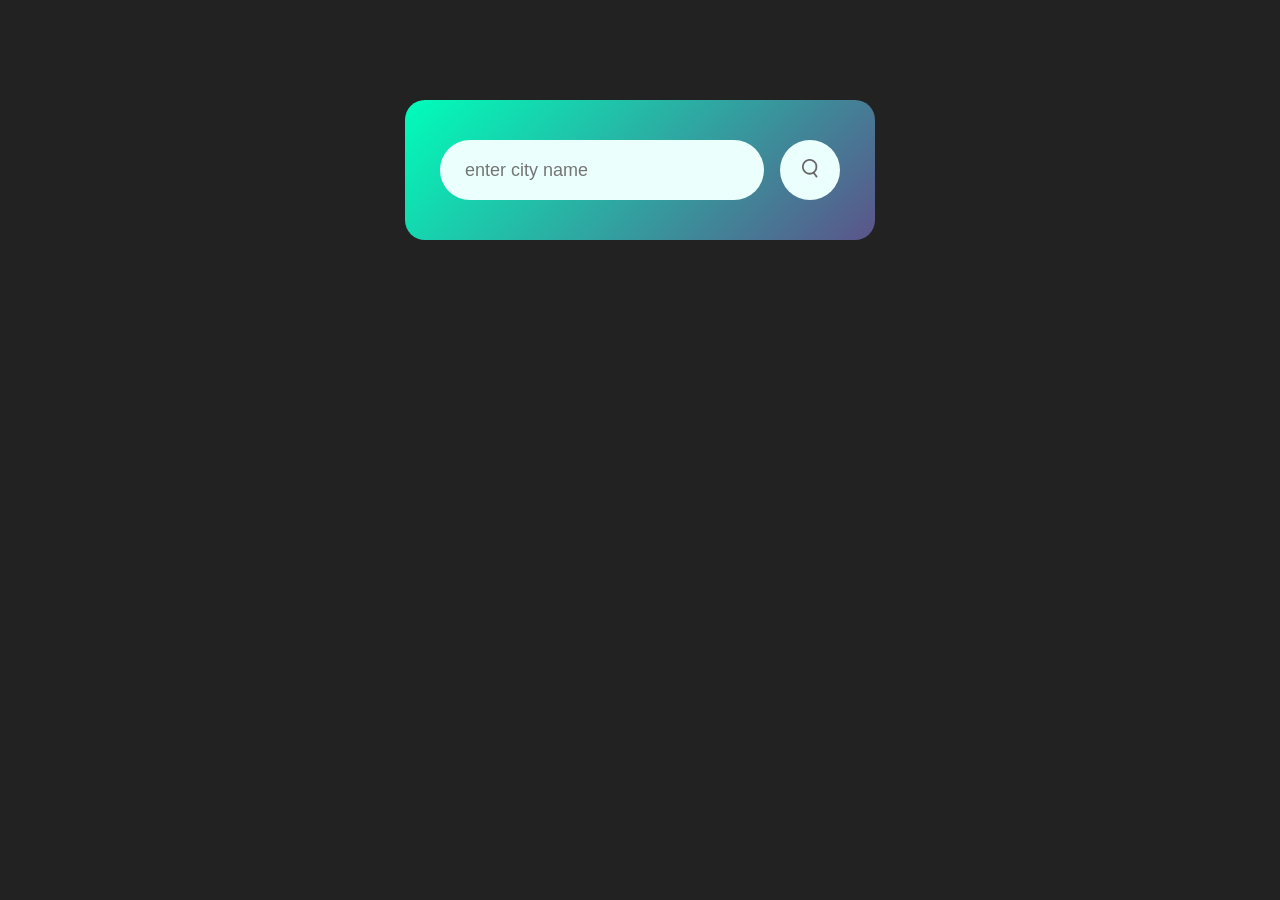
<file: P1/index.html>
<!DOCTYPE html>
<html lang="en">
<head>
    <meta charset="UTF-8">
    <meta name="viewport" content="width=device-width, initial-scale=1.0">
    <title>Weather App</title>
    <link rel="stylesheet" href="style.css"/>
</head>
<body>
    <div class="card">
        <div class="search">
            <input type="text" placeholder="enter city name" spellcheck="false">
            <button><img src="search.png"/></button>
        </div>
        <div class="error">
            <p>Invalid city name</p>
        </div>
        <div class="weather">
            <img src="rain.png" class="weather-icon">
            <h1 class="temp">22°c</h1>
            <h2 class="city">NewYork</h2>
            <div class="details">
                <div class="col">
                    <img src="humidity.png">
                    <div>
                        <p class="humidity">50%</p>
                        <p>Humidity</p>
                    </div>
                </div>
                <div class="col">
                    <img src="wind.png">
                    <div>
                        <p class="wind">15 km/h</p>
                        <p>Wind Speed</p>
                    </div>
                </div>
            </div>
        </div>
    </div>
<script>
    const apiKey="66e7732166b2223b435b4ea65d0a6e66";
    const apiUrl="https://api.openweathermap.org/data/2.5/weather?units=metric&q=";

    const searchBox=document.querySelector(".search input");
    const searchBtn=document.querySelector(".search button");
    const weatherIcon= document.querySelector(".weather-icon");

    async function checkWeather(city) {
    const response= await fetch(apiUrl + city + `&appid=${apiKey}`);

    if(response.status == 401){
    document.querySelector(".error").querySelector("p").innerHTML = "Invalid API Key!";
    document.querySelector(".error").style.display = "block";
    document.querySelector(".weather").style.display = "none";
}
else if(response.status == 404){
    document.querySelector(".error").querySelector("p").innerHTML = "Invalid city name";
    document.querySelector(".error").style.display = "block";
    document.querySelector(".weather").style.display = "none";
}
    else{
        var data= await response.json();

        console.log(data);

        document.querySelector(".city").innerHTML=data.name;
        document.querySelector(".temp").innerHTML=Math.round(data.main.temp) + "°c";
        document.querySelector(".humidity").innerHTML=data.main.humidity + "%";
        document.querySelector(".wind").innerHTML=data.wind.speed + "km/h";

        if(data.weather[0].main=="Clouds"){
            weatherIcon.src= "clouds.png";
        } 
        else if(data.weather[0].main=="Clear"){ 
            weatherIcon.src= "clear.png";
        } 
        else if(data.weather[0].main=="Rain"){
            weatherIcon.src= "rain.png";
        } 
        else if(data.weather[0].main=="Drizzle"){
            weatherIcon.src= "drizzle.png";
        } 
        else if(data.weather[0].main=="Mist"){
            weatherIcon.src= "mist.png"
        }
        document.querySelector(".weather").style.display="block";
    }
    }
    
    searchBtn.addEventListener("click", ()=>{
        checkWeather(searchBox.value);
    })
    
</script>
</body>
</html>
</file>
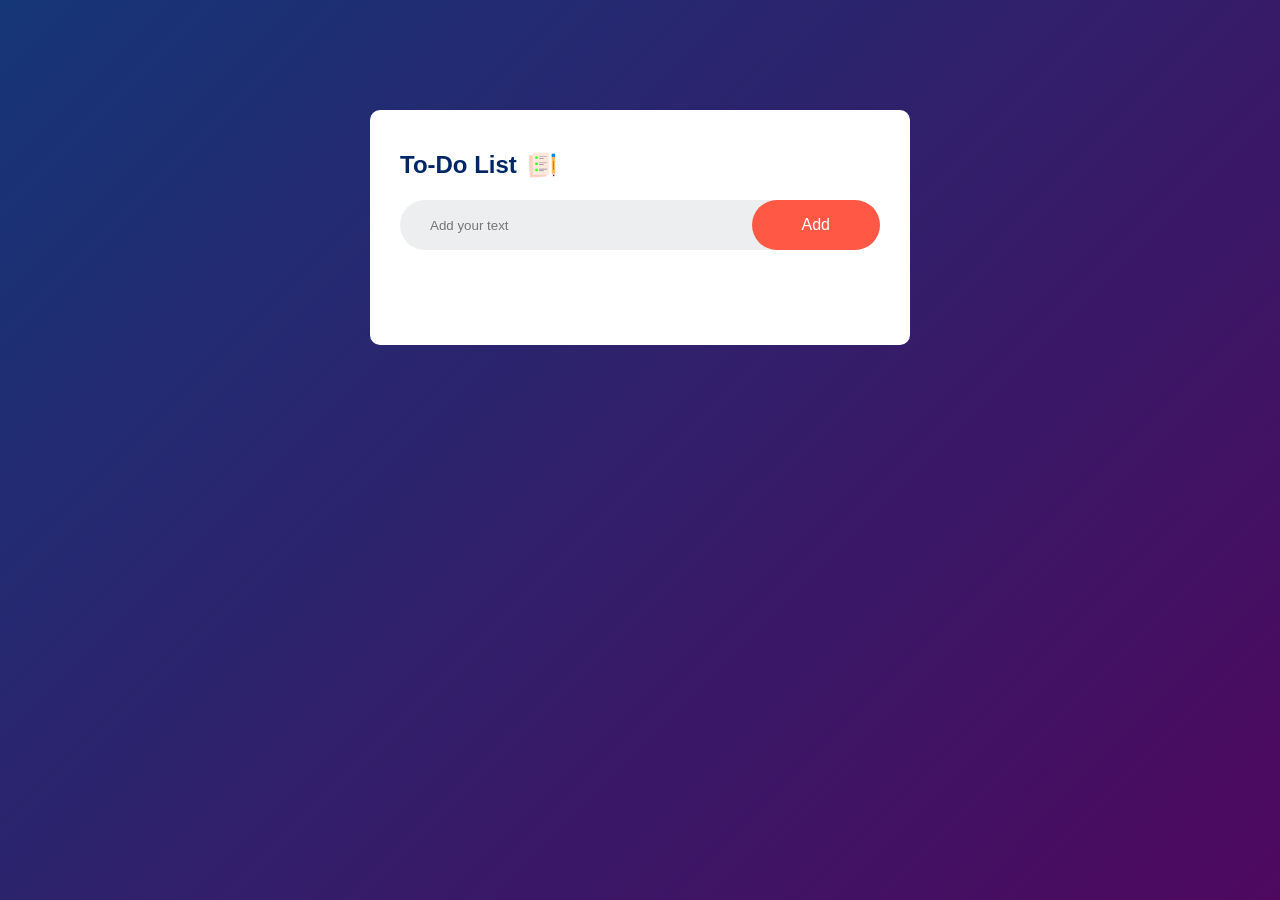
<file: P2/index.html>
<!DOCTYPE html>
<html lang="en">
<head>
    <meta charset="UTF-8">
    <meta name="viewport" content="width=device-width, initial-scale=1.0">
    <title>To-Do List App</title>
    <link rel="stylesheet" href="style.css"/>
</head>
<body>
    <div class="container">
        <div class="todo-app">
            <h2>To-Do List <img src="icon.png"></h2>
            <div class="row">
                <input type="text" id="input-box" placeholder="Add your text">
                <button onclick="addTask()">Add</button>
            </div>
            <ul id="list-container">
                <!-- <li class="checked">Task 1</li>
                <li>Task 2</li>
                <li>Task 3</li> -->
            </ul>
        </div>
    </div>
<script>
  const inputBox=document.getElementById("input-box");
  const listContainer=document.getElementById("list-container");
  function addTask(){
    if(inputBox.value===''){
        alert("You must write something!");
    }
    else{
        let li=document.createElement("li");
        li.innerHTML=inputBox.value;
        listContainer.appendChild(li);
        let span=document.createElement("span");
        span.innerHTML= "\u00d7";
        li.appendChild(span);
    }
    inputBox.value='';
    saveData()
  }

  listContainer.addEventListener("click", function(e){
    if(e.target.tagName==="LI"){
        e.target.classList.toggle("checked");
        saveData()
    }
    else if(e.target.tagName==="SPAN"){
        e.target.parentElement.remove();
        saveData()
    }
  });
  function saveData(){
    localStorage.setItem("data", listContainer.innerHTML);
  }
  function showTask(){
    listContainer.innerHTML= localStorage.getItem("data");
  }
  showTask();
</script>
</body>
</html>
</file>
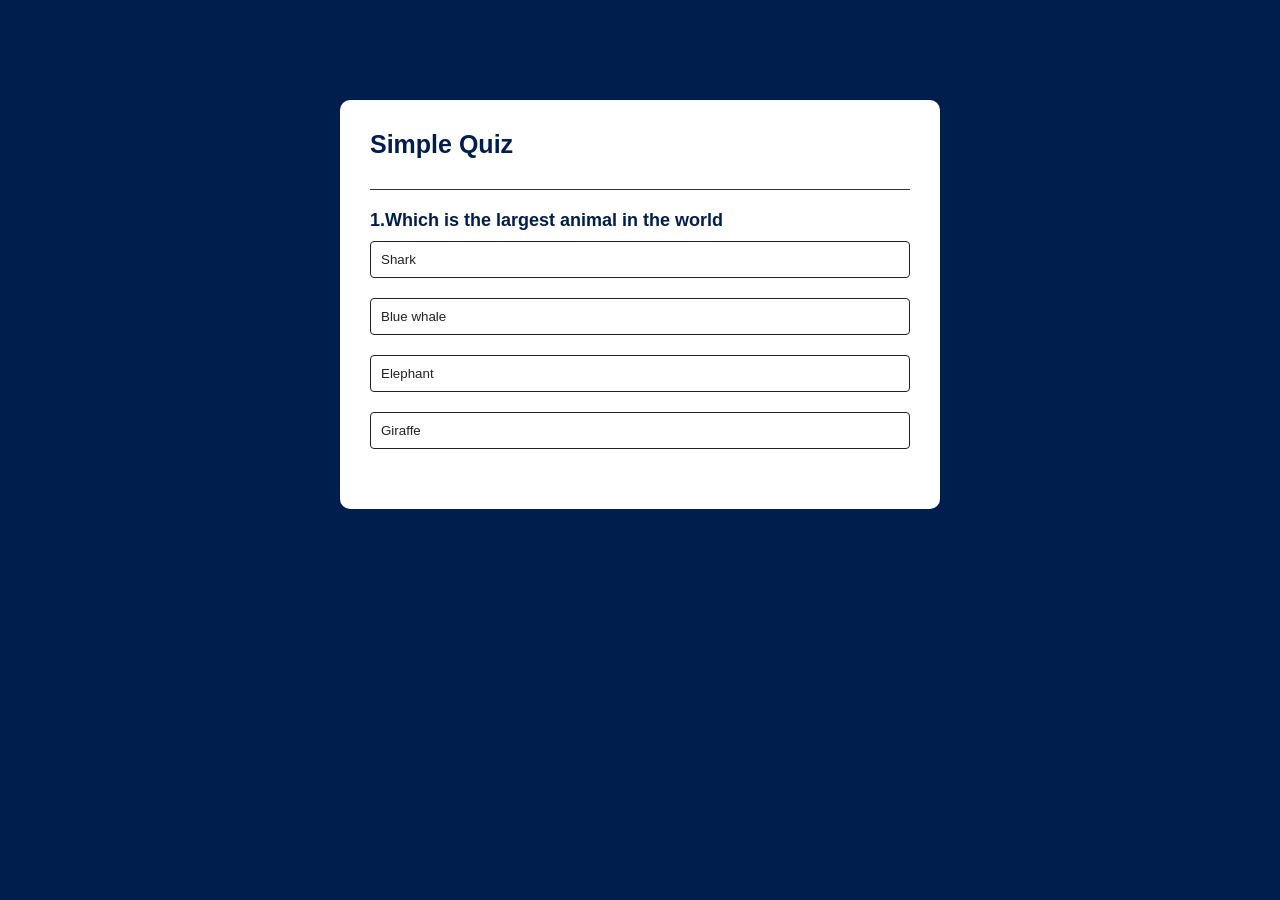
<file: P3/index.html>
<!DOCTYPE html>
<html lang="en">
<head>
    <meta charset="UTF-8">
    <meta name="viewport" content="width=device-width, initial-scale=1.0">
    <title>QUIZ</title>
    <link rel="stylesheet" href="style.css"/>
</head>
<body>
    <div class="app">
        <h1>Simple Quiz</h1>
        <div class="quiz">
            <h2 id="question">Here</h2>
            <div id="answer-buttons">
                <button class="btn">Answer 1</button>
                <button class="btn">Answer 2</button>
                <button class="btn">Answer 3</button>
                <button class="btn">Answer 4</button>
            </div>
            <div id="next-btn">Next</div>
        </div>
    </div>
<script>
   const questions=[
    {
        question:"Which is the largest animal in the world",
        answers:[
            {text:"Shark", correct:false}, {text:"Blue whale", correct:true},{text:"Elephant", correct:false},{text:"Giraffe", correct:false}
        ]
    }, 
    {
        question:"Which is the smallest country in the world",
        answers:[
            {text:"Vatican City", correct:true}, {text:"Bhutan", correct:false},{text:"Nepal", correct:false},{text:"Sri Lanka", correct:false}
        ]
    }, 
    {
        question:"Which is the largest desert in the world",
        answers:[
            {text:"Kalahari", correct:false}, {text:"Gobi", correct:false},{text:"Sahara", correct:false},{text:"Antartica", correct:true}
        ]
    }, 
    {
        question:"Which is the smallest continent in the world",
        answers:[
            {text:"Asia", correct:false}, {text:"Australia", correct:true},{text:"Antartica", correct:false},{text:"Africa", correct:false}
        ]
    }, 
    
   ];

   const questionElement= document.getElementById("question");
   const answerButtons= document.getElementById("answer-buttons");
   const nextButton= document.getElementById("next-btn");

    let currentQuestionIndex=0;
    let score=0;
    function startQuiz(){
        currentQuestionIndex=0;
        score=0;
        nextButton.innerHTML="Next";
        showQuestion();
    }

    function showQuestion(){
        resetState();
        let currentQuestion=questions[currentQuestionIndex];
        let questionNo=currentQuestionIndex +1;
        questionElement.innerHTML= questionNo+"."+currentQuestion.question;

        currentQuestion.answers.forEach(answer=>{
            const button=document.createElement("button");
            button.innerHTML=answer.text;
            button.classList.add("btn");
            answerButtons.appendChild(button);
            if(answer.correct){
                button.dataset.correct=answer.correct
            }
            button.addEventListener("click", selectAnswer);
        })        
    }
    startQuiz();

    function resetState(){
        nextButton.style.display="none";
        while(answerButtons.firstChild){
            answerButtons.removeChild(answerButtons.firstChild);
        }
    }

    function selectAnswer(e){
        const selectedBtn=e.target;
        const isCorrect=selectedBtn.dataset.correct==="true";
        if(isCorrect){
            selectedBtn.classList.add("correct");
            score++;
        }else{
           selectedBtn.classList.add("incorrect"); 
        }
        Array.from(answerButtons.children).forEach(button=>{
            if(button.dataset.correct==="true"){
                button.classList.add("correct");
            }
            button.disabled=true;
        });
        nextButton.style.display="block";
    }
    
    function showScore(){
        resetState();
        questionElement.innerHTML=`You scored ${score} out of ${questions.length}!`;
        nextButton.innerHTML="Play Again";
        nextButton.style.display="block";
    }
    
    function handleNextButton(){
        currentQuestionIndex++;
        if(currentQuestionIndex<questions.length){
            showQuestion();
        }else{
            showScore();
        }
    }
    
    nextButton.addEventListener("click", ()=>{
        if(currentQuestionIndex<questions.length){
            handleNextButton();
        }else{
            startQuiz();
        }
    })
</script>
</body>
</html>
</file>
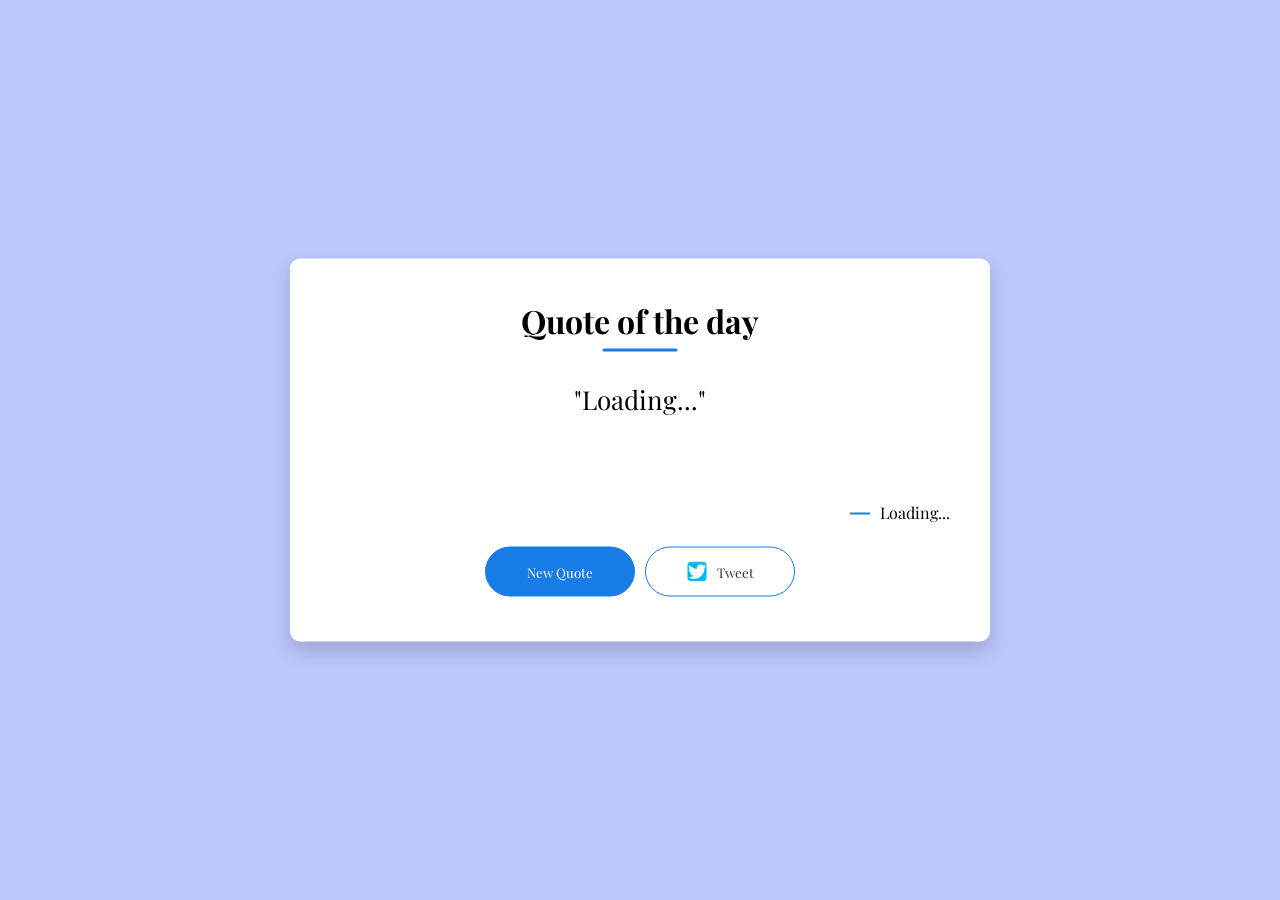
<file: P4/index.html>
<!DOCTYPE html>
<html lang="en">
<head>
    <meta charset="UTF-8">
    <meta name="viewport" content="width=device-width, initial-scale=1.0">
    <title>Quote Generator</title>
    <link rel ="stylesheet" href="style.css">
</head>
<body>
    <div class="quote-box">
     <h2>Quote of the day</h2>
     <blockquote id="quote">Loading...</blockquote>
     <span id="author">Loading...</span>
     <div>
        <button onclick="getquote(api_url)">New Quote</button>
        <button onclick="tweet()"><img src="twitter.png">Tweet</button>
     </div>
    </div>
<script>
    const quote=document.querySelector("#quote");
    const author=document.querySelector("#author");
    const api_url="https://dummyjson.com/quotes/random";
    async function getquote(url) {
        const response= await fetch(url);
        var data= await response.json();
        quote.innerHTML=data.quote;
        author.innerHTML=data.author;
    }
    getquote(api_url);

    function tweet(){
      window.open("https://twitter.com/intent/tweet?text=" + quote.innerHTML+ "---- by " + author.innerHTML, "Tweet Window", "width=600, height=300");
    }
</script>
</body>
</html>
</file>
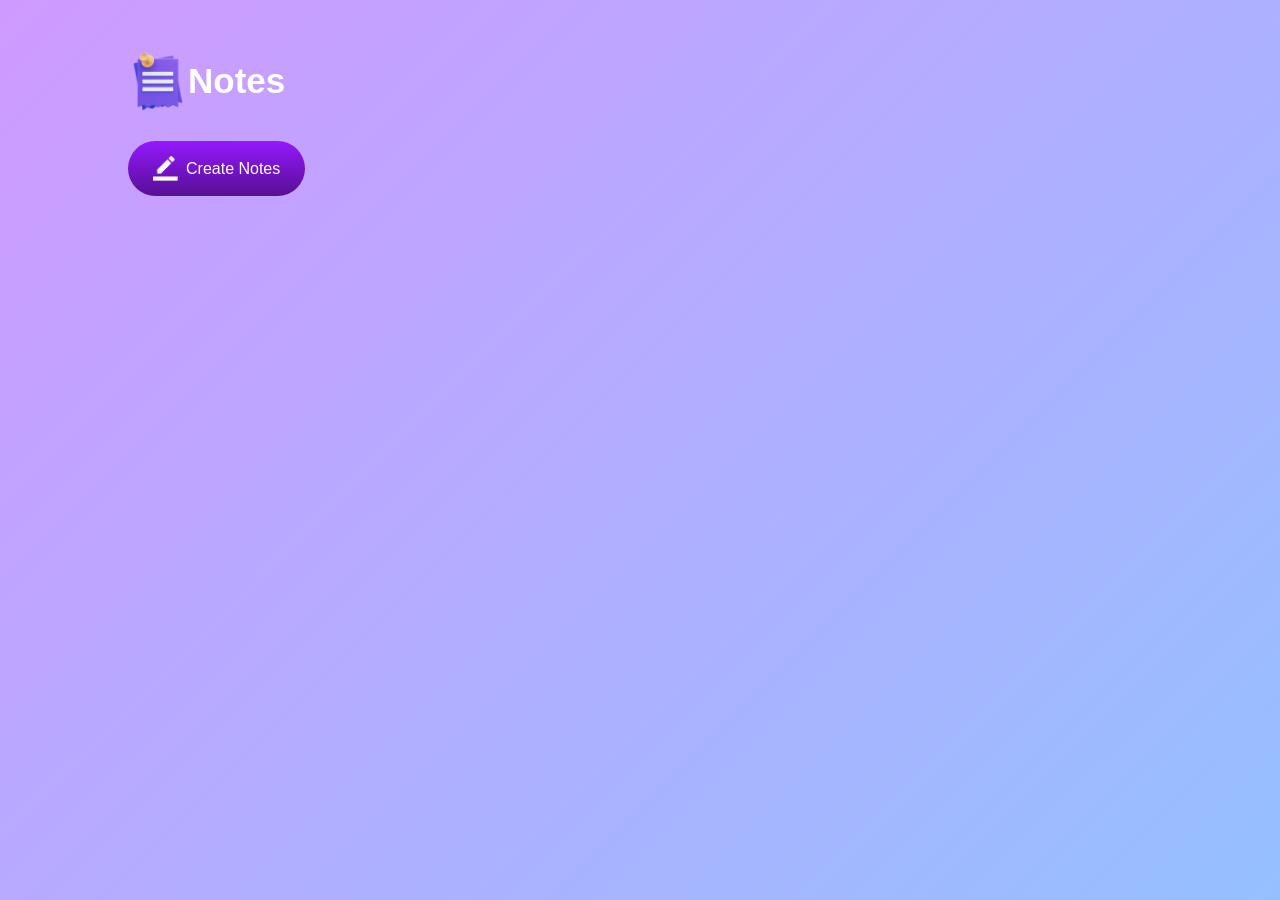
<file: P5/index.html>
<!DOCTYPE html>
<html lang="en">
<head>
    <meta charset="UTF-8">
    <meta name="viewport" content="width=device-width, initial-scale=1.0">
    <title>Notes App</title>
    <link rel="stylesheet" href="style.css">
</head>
<body>
    <div class="container">
        <h1><img src="notes.png">Notes</h1>
        <button class="btn"><img src="edit.png">Create Notes</button>
        <div class="notes-container">
            <!-- <p contenteditable="true" class="input-box">
                <img src="delete.png">
            </p> -->
        </div>
    </div>
<script>
    let notesContainer=document.querySelector(".notes-container");
    const createBtn= document.querySelector(".btn");
    let notes= document.querySelectorAll(".input-box");

    function showNotes(){
        notesContainer.innerHTML=localStorage.getItem("notes"); 
    }
    showNotes();

    function updateStorage(){
        localStorage.setItem("notes", notesContainer.innerHTML);
    }

    createBtn.addEventListener("click", ()=>{
        let inputBox=document.createElement("p");
        let img= document.createElement("img");
        inputBox.className= "input-box";
        inputBox.setAttribute("contenteditable", "true");
        img.src= "delete.png";
        notesContainer.appendChild(inputBox).appendChild(img);
    })

    notesContainer.addEventListener("click", function(e){
        if(e.target.tagName==="IMG"){
            e.target.parentElement.remove();
            updateStorage();
        }
        else if(e.target.tagName==="P"){
            notes=document.querySelectorAll(".input-box");
            notes.forEach(nt=>{
                nt.onkeyup= function(){
                    updateStorage();
                }
            })
        }
    })
    document.addEventListener("keydown", event=>{
        if(event.key === "Enter"){
            document.execCommand("insertLineBreak");
            event.preventDefault();
        }
    })


</script>
</body>
</html>
</file>
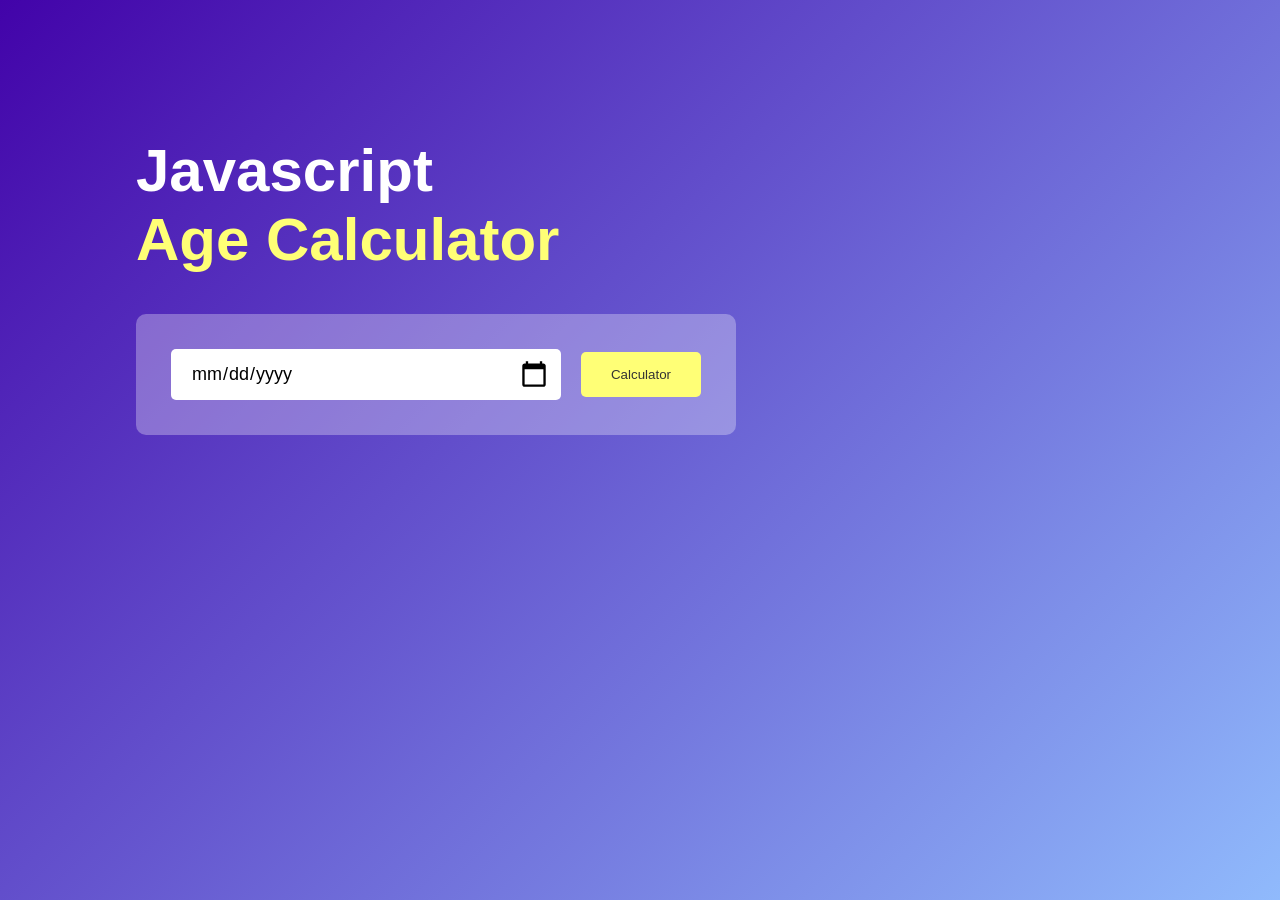
<file: P6/index.html>
<!DOCTYPE html>
<html lang="en">
<head>
    <meta charset="UTF-8">
    <meta name="viewport" content="width=device-width, initial-scale=1.0">
    <title>AGE CALCULATOR</title>
    <link rel="stylesheet" href="style.css">
</head>
<body>
    <div class="container">
        <div class="calculator">
            <h1>Javascript<br><span>Age Calculator</span></h1>
            <div class="input-box">
                <input type="date" id="date">
                <button onclick="calculateAge()">Calculator</button>
            </div>
            <p id="result"></p>
        </div>
    </div>
<script>
    let userInput= document.querySelector("#date");
    userInput.max= new Date().toISOString().split("T")[0];
    let result = document.getElementById("result");


    function calculateAge(){
        let birthDate= new Date(userInput.value);

        let d1= birthDate.getDate();
        let m1= birthDate.getMonth() +1;
        let y1= birthDate.getFullYear();

        let today= new Date();

        let d2= today.getDate();
        let m2= today.getMonth() +1;
        let y2= today.getFullYear();

        let d3, m3, y3;

        y3=y2-y1;

        if(m2>=m1){
            m3=m2-m1;
        } else{
            y3--;
            m3= 12+m2-m1;
        }

        if(d2>=d1){
            d3=d2-d1;
        } else{
            m3--;
            d3=getDaysInMonth(y1,m1)+ d2 - d1;
        }
        if(m3<0){
            m3=11;
            y3--;
        }
        result.innerHTML= `You are ${y3} years, ${m3} months and ${d3} days old`
    }

    function getDaysInMonth(year,month){
        return new Date(year,month,0).getDate();
    }
</script>
</body>
</html>
</file>
<file: P1/style.css>
*{
    margin:0;
    padding:0;
    font-family: 'Poppins', sans-serif;
    box-sizing:border-box;
}
body{
    background-color: #222;
}
.card{
    width:90%;
    max-width:470px;
    background: linear-gradient(135deg, #00feba, #5b548a);
    color:#fff;
    margin: 100px auto 0;
    border-radius: 20px;
    padding: 40px 35px;
    text-align: center;
}
.search{
    width:100%;
    display: flex;
    align-items: center;
    justify-content: space-between;
}
.search input{
    border: 0;
    outline: 0;
    background-color: #ebfffc;
    color: #555;
    padding: 10px 25px;
    height:60px;
    border-radius: 30px;
    flex:1;
    margin-right: 16px;
    font-size: 18px;
}
.search button{
    border: 0;
    outline: 0;
    background-color: #ebfffc;
    border-radius: 50%;
    width:60px;
    height:60px;
    cursor:pointer;
}
.search button img{
    width:16px;
}
.weather-icon{
    width: 170px;
    margin-top: 30px;
}
.weather h1{
    font-size: 80px;
    font-weight: 500;
}
.weather h2{
    font-size: 45px;
    font-weight: 400;
    margin-top:-10px;
}
.details{
    display:flex;
    align-items: center;
    justify-content: space-between;
    padding: 0 20px;
    margin-top: 50px;
}
.col{
    display:flex;
    align-items: center;
    text-align: left;
}
.col img{
    width:40px;
    margin-right: 10px;
}
.humidity, .wind{
    font-size: 28px;
    margin-top:-6px;
}
.weather{
    display:none;
}
.error{
    display: none;
    text-align: left;
    margin-left: 10px;
    font-size:14px;
    margin-top: 10px;
}
</file>
<file: P2/style.css>
*{
    margin:0;
    padding:0;
    font-family: 'Poppins', sans-serif;
    box-sizing: border-box;
}
.container{
    width:100%;
    min-height:100vh;
    background: linear-gradient(135deg, #153677, #4e085f);
    padding: 10px;
}
.todo-app{
    width: 100%;
    max-width:540px;
    background: #fff;
    margin: 100px auto 20px;
    padding: 40px 30px 70px;
    border-radius: 10px;
}
.todo-app h2{
    color:#002765;
    display:flex;
    align-items: center;
    margin-bottom: 20px;
}
.todo-app h2 img{
    width: 30px;
    margin-left:10px;
}
.row{
    display:flex;
    align-items:center;
    justify-content: space-between;
    background: #edeef0;
    border-radius: 30px;
    padding-left:20px;
    margin-bottom: 25px;
}
input{
    flex:1;
    border: none;
    outline: none;
    background:transparent;
    padding:10px;
    font-weight:14px;
}
button{
    border:none;
    outline:none;
    padding:16px 50px;
    background: #ff5945;
    color:#fff;
    font-size: 16px;
    cursor:pointer;
    border-radius: 40px;
}
ul li{
    list-style:none;
    font-size:17px;
    padding: 12px 8px 12px 50px;
    user-select:none;
    cursor:pointer;
    position:relative; 
}
ul li::before{
    content:'';
    position:absolute;
    height:28px;
    width:28px;
    border-radius: 50%;
    background-image: url(unchecked.png);
    background-size:cover;
    background-position:center;
    top:12px;
    left:8px;
}
ul li.checked{
    color:#555;
    text-decoration: line-through; 
}
ul li.checked::before{
    background-image: url(checked.png);
}
ul li span{
   position: absolute;
   right:0;
    top:5px;
    width:40px;
    height:40px;
    font-size: 22px;
    color:#555;
    line-height:40px;
    text-align: center;
    border-radius: 50%;
}
ul li span:hover{
    background:#edeef0;
}
</file>
<file: P3/style.css>
*{
    margin: 0;
    padding: 0;
    font-family: 'Poppins', sans-serif;
    box-sizing: border-box;
}
body{
    background: #001e4d;
}
.app{
    background: #fff;
    width:90%;
    max-width: 600px;
    margin: 100px auto 0;
    border-radius: 10px;
    padding: 30px;
}
.app h1{
    font-size: 25px;
    color:#001e4d;
    font-weight: 600;
    border-bottom: 1px solid #333;
    padding-bottom:30px;
}
.quiz{
    padding: 20px 0;
}
.quiz h2{
    font-size: 18px;
    color:#001e4d;
    font-weight: 600;
}
.btn{
    background:#fff;
    color:#222;
    font-weight:500;
    width:100%;
    border: 1px solid #222;
    padding: 10px;
    margin: 10px 0;
    text-align: left;
    border-radius:4px;
    cursor:pointer;
    transition:all 0.3s;
}
.btn:hover:not([disabled]){
    background:#222;
    color:#fff;
}
.btn:disabled{
    cursor:no-drop;
}
#next-btn{
    background: #001e4d;
    color:#fff;
    font-weight: 500;
    width:150px;
    border:0;
    padding:10px;
    margin:20px auto 0;
    border-radius: 4px;
    cursor:pointer;
    display:none;
}
.correct{
    background: #9aeabc; 
}
.incorrect{
    background: #ff9393; 
}
</file>
<file: P4/style.css>
@import url('https://fonts.googleapis.com/css2?family=Playfair+Display:ital,wght@0,400..900;1,400..900&display=swap');

*{
    margin:0;
    padding:0;
    font-family: 'Playfair Display', sans-serif;
    box-sizing: border-box;
}
body{
    background:#bbc6fa;
}
.quote-box{
    background: #fff;
    width:700px;
    position:absolute;
    top:50%;
    left:50%;
    transform: translate(-50%, -50%);
    padding:40px;
    border-radius: 10px;
    text-align: center;
    box-shadow: 0 10px 20px 0px rgba(0, 0, 0, 0.15);
}
.quote-box h2{
    font-size: 32px;
    margin-bottom: 40px;
    position: relative;
}
.quote-box h2::after{
    content:'';
    width:75px;
    height:3px;
    border-radius:3px;
    background: rgb(23,124,229);
    position: absolute;
    bottom: -10px;
    left: 50%;
    transform: translateX(-50%);
}
.quote-box blockquote{
    font-size: 26px;
    min-height: 110px;
}
.quote-box blockquote::before, .quote-box blockquote::after{
    content: '"';
}
.quote-box span{
    display: block;
    margin-top: 10px;
    float:right;
    position:relative;
}
.quote-box span::before{
    content:'';
    width: 20px;
    height: 2px;
    background:rgb(23,124,229);
    position:absolute;
    top:50%;
    left:-30px;
}
.quote-box div{
    width: 100%;
    margin-top: 50px;
    display: flex;
    justify-content: center;
}
.quote-box button{
    background: rgb(23,124,229);
    color: #fff;
    border-radius: 25px;
    border: 1px solid rgb(23,124,229);
    width: 150px;
    height:50px;
    display: flex;
    align-items: center;
    justify-content: center;
    margin:5px;
    cursor: pointer;
}
.quote-box button img{
    width:20px;
    margin-right: 10px;
}
.quote-box button:nth-child(2){
    background: transparent;
    color:#333;
}
</file>
<file: P5/style.css>
*{
    margin:0;
    padding:0;
    font-family: 'Poppins', sans-serif;
    box-sizing: border-box;
}
.container{
    width:100%;
    min-height: 100vh;
    background:linear-gradient(135deg, #cf9aff, #95c0ff);
    color:#fff;
    padding-top:4%;
    padding-left: 10%;
}
.container h1{
    display: flex;
    align-items: center;
    font-size:35px;
    font-weight:600;
}
.container h1 img{
    width:60px;
}
.container button img{
    width: 25px;
    margin-right: 8px;
}
.container button{
    display: flex;
    align-items: center;
    background: linear-gradient(#9418fd, #571094);
    color: #fff;
    font-size: 16px;
    outline:0;
    border:0;
    border-radius: 40px;
    padding: 15px 25px;
    margin:30px 0 20px;
    cursor: pointer;
}
.input-box{
    position:relative;
    width:100%;
    max-width:500px;
    min-height: 150px;
    background: #fff;
    color:#333;
    padding: 20px;
    margin: 20px 0;
    outline: none;
    border-radius: 5px;
}
.input-box img{
    width:25px;
    position: absolute;
    bottom:15px;
    right:15px;
    cursor:pointer;
}
</file>
<file: P6/style.css>
*{
    margin:0;
    padding:0;
    font-family: 'Poppins', sans-serif;
    box-sizing: border-box;
}
.container{
    width: 100%;
    min-height: 100vh;
    background: linear-gradient(135deg, #4203a9, #90bafc);
    color: #fff;
    padding:10px;
}
.calculator{
    width: 100%;
    max-width: 600px;
    margin-left: 10%;
    margin-top: 10%;
}
.calculator h1{
    font-size: 60px; 
}
.calculator h1 span{
    color: #ffff76;
}
.input-box{
    margin: 40px 0;
    padding: 35px;
    border-radius: 10px;
    background: rgba(255,255,255,0.3);
    display: flex;
    align-items: center;
}
.input-box input{
    flex:1;
    margin-right:20px;
    padding: 14px 20px;
    border: 0;
    outline: 0;
    font-size: 18px;
    border-radius: 5px;
    position: relative;
}
.input-box button{
    background:#ffff76;
    border:0;
    outline:0;
    padding: 15px 30px;
    border-radius: 5px;
    font-weight: 500;
    color:#333;
    cursor: pointer;
}
.input-box input::-webkit-calendar-picker-indicator{
    top:0;
    left:0;
    right:0;
    bottom:0;
    width:auto;
    height:auto;
    position: absolute;
    background-position: calc(100% - 10px);
    background-size:30px;
    cursor:pointer;
}
#result{
    font-size:20px;
}
#result span{
    color:#ffff76;
}
</file>
